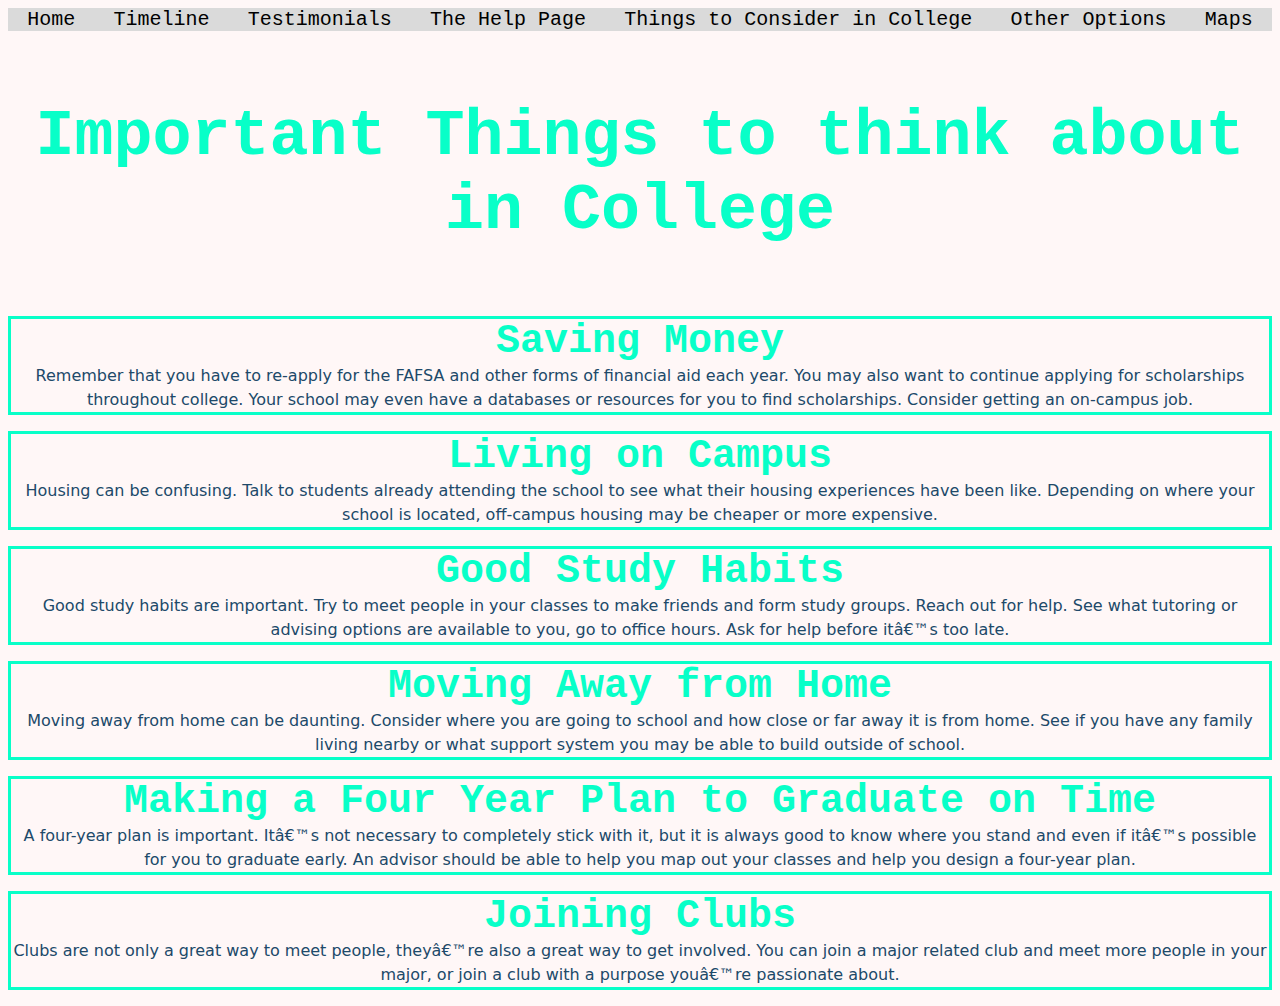
<file: collegelike.html>
<!DOCTYPE html>
<html>

<head>
    <div id="navbar">
        <a href="Home.html">Home</a>
        <a href="timeline.html">Timeline</a>
        <a href="testimonials.html">Testimonials</a>
        <a href="helppage.html">The Help Page</a>
        <a href="collegelike.html">Things to Consider in College</a>
        <a href="otheroptions.html">Other Options</a>
        <a href="mapThings.html">Maps</a>
    </div>

    <script>
        window.onscroll = function() {
            myFunction()
        };

        // Get the navbar
        var navbar = document.getElementById("navbar");

        // Get the offset position of the navbar
        var sticky = navbar.offsetTop;

        // Add the sticky class to the navbar when you reach its scroll position. Remove "sticky" when you leave the scroll position
        function myFunction() {
            if (window.pageYOffset >= sticky) {
                navbar.classList.add("sticky")
            } else {
                navbar.classList.remove("sticky");
            }
        }
    </script>
    <title>What College is Actually Like</title>
    <h1 class=headings>Important Things to think about in College</h1>
    <meta charset="UTF-8">
    <link rel="stylesheet" type="text/css" href="collegelike.css" />
</head>

<body>
    <h3 class=oddH>Saving Money</h3>
    <p class=oddT>Remember that you have to re-apply for the FAFSA and other forms of financial aid each year. You may also want to continue applying for scholarships throughout college. Your school may even have a databases or resources for you to find scholarships.
        Consider getting an on-campus job.
    </p>

    <h3 class=evenH>Living on Campus</h3>
    <p class=evenT>Housing can be confusing. Talk to students already attending the school to see what their housing experiences have been like. Depending on where your school is located, off-campus housing may be cheaper or more expensive. </p>

    <h3 class=oddH>Good Study Habits</h3>
    <p class=oddT>Good study habits are important. Try to meet people in your classes to make friends and form study groups. Reach out for help. See what tutoring or advising options are available to you, go to office hours. Ask for help before it’s too late. </p>

    <h3 class=evenH>Moving Away from Home</h3>
    <p class=evenT>Moving away from home can be daunting. Consider where you are going to school and how close or far away it is from home. See if you have any family living nearby or what support system you may be able to build outside of school.</p>

    <h3 class=oddH>Making a Four Year Plan to Graduate on Time</h3>
    <p class=oddT>A four-year plan is important. It’s not necessary to completely stick with it, but it is always good to know where you stand and even if it’s possible for you to graduate early. An advisor should be able to help you map out your classes and help you
        design a four-year plan. </p>

    <h3 class=evenH>Joining Clubs</h3>
    <p class=evenT>Clubs are not only a great way to meet people, they’re also a great way to get involved. You can join a major related club and meet more people in your major, or join a club with a purpose you’re passionate about. </p>

</body>


</html>
</file>
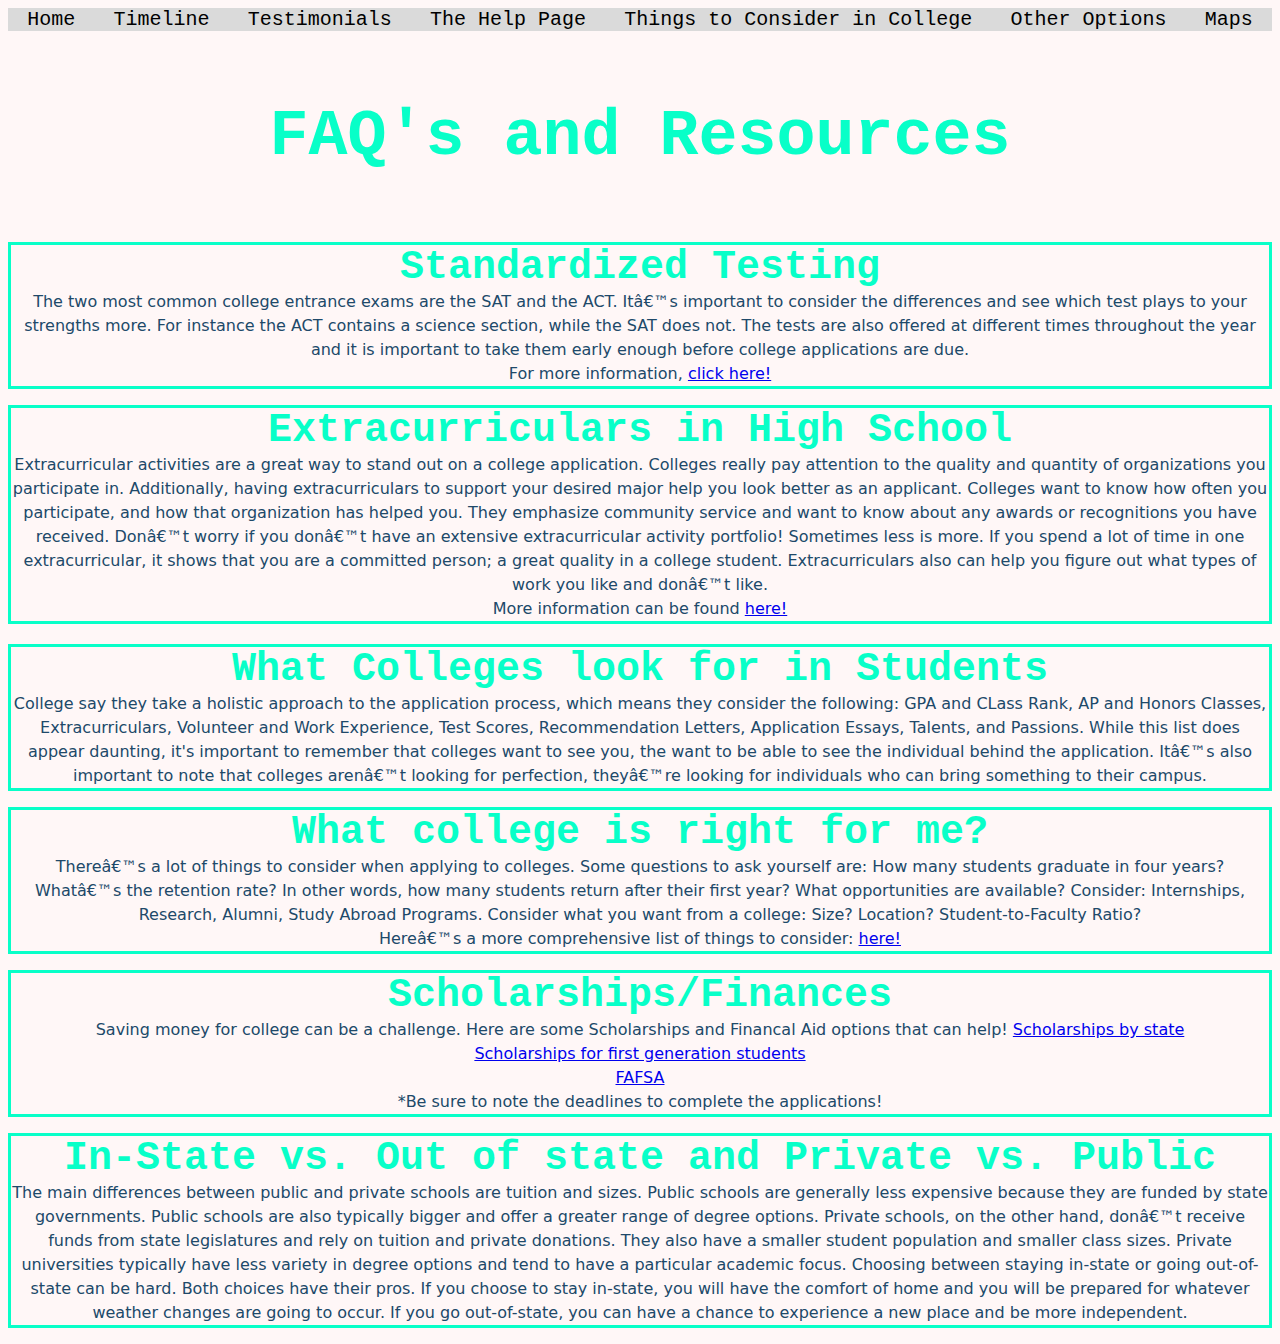
<file: helppage.html>
<!DOCTYPE html>
<html>

<head>
    <div id="navbar">
        <a href="Home.html">Home</a>
        <a href="timeline.html">Timeline</a>
        <a href="testimonials.html">Testimonials</a>
        <a href="helppage.html">The Help Page</a>
        <a href="collegelike.html">Things to Consider in College</a>
        <a href="otheroptions.html">Other Options</a>
        <a href="mapThings.html">Maps</a>
    </div>

    <script>
        window.onscroll = function() {
            myFunction()
        };

        // Get the navbar
        var navbar = document.getElementById("navbar");

        // Get the offset position of the navbar
        var sticky = navbar.offsetTop;

        // Add the sticky class to the navbar when you reach its scroll position. Remove "sticky" when you leave the scroll position
        function myFunction() {
            if (window.pageYOffset >= sticky) {
                navbar.classList.add("sticky")
            } else {
                navbar.classList.remove("sticky");
            }
        }
    </script>
    <title>Frequently Asked Questions + Resources</title>
    <h1 class=headings>FAQ's and Resources</h1>
    <meta charset="UTF-8">
    <link rel="stylesheet" type="text/css" href="helppage.css" />
</head>

<body>

    <h3 class=oddH>Standardized Testing</h3>
    <p class=oddT>The two most common college entrance exams are the SAT and the ACT. It’s important to consider the differences and see which test plays to your strengths more. For instance the ACT contains a science section, while the SAT does not. The tests are
        also offered at different times throughout the year and it is important to take them early enough before college applications are due.<br> For more information, <a href=" https://www.studypoint.com/ed/act-vs-sat/"> click here!</a>
    </p>

    <h3 class=evenH>Extracurriculars in High School</h3>
    <p class=evenT> Extracurricular activities are a great way to stand out on a college application. Colleges really pay attention to the quality and quantity of organizations you participate in. Additionally, having extracurriculars to support your desired major help
        you look better as an applicant. Colleges want to know how often you participate, and how that organization has helped you. They emphasize community service and want to know about any awards or recognitions you have received. Don’t worry if you
        don’t have an extensive extracurricular activity portfolio! Sometimes less is more. If you spend a lot of time in one extracurricular, it shows that you are a committed person; a great quality in a college student. Extracurriculars also can help
        you figure out what types of work you like and don’t like.<br> More information can be found <a href="https://www.usnews.com/education/best-colleges/articles/2018-10-25/how-colleges-weigh-applicants-extracurricular-activities">here!</a></p>
    </a>
    </p>

    <h3 class=oddH>What Colleges look for in Students</h3>
    <p class=oddT>College say they take a holistic approach to the application process, which means they consider the following: GPA and CLass Rank, AP and Honors Classes, Extracurriculars, Volunteer and Work Experience, Test Scores, Recommendation Letters, Application
        Essays, Talents, and Passions. While this list does appear daunting, it's important to remember that colleges want to see you, the want to be able to see the individual behind the application. It’s also important to note that colleges aren’t looking
        for perfection, they’re looking for individuals who can bring something to their campus.</p>

    <h3 class=evenH>What college is right for me?</h3>
    <p class=evenT> There’s a lot of things to consider when applying to colleges. Some questions to ask yourself are: How many students graduate in four years? What’s the retention rate? In other words, how many students return after their first year? What opportunities
        are available? Consider: Internships, Research, Alumni, Study Abroad Programs. Consider what you want from a college: Size? Location? Student-to-Faculty Ratio?<br> Here’s a more comprehensive list of things to consider: <a href="https://www.moneycrashers.com/factors-choose-college/">here!</a></p>

    <h3 class=oddH> Scholarships/Finances </h3>
    <p class=oddT> Saving money for college can be a challenge. Here are some Scholarships and Financal Aid options that can help!
        <a href=https://www.scholarships.com/financial-aid/college-scholarships/scholarships-by-state/>Scholarships by state</a><br>
        <a href=https://www.scholarships.com/financial-aid/college-scholarships/scholarships-by-type/first-in-family-scholarships/>Scholarships for first generation students</a><br>
        <a href=https://studentaid.ed.gov/sa/fafsa>FAFSA</a><br>*Be sure to note the deadlines to complete the applications!</p>


    <h3 class=evenH>In-State vs. Out of state and Private vs. Public</h3>
    <p class=evenT>The main differences between public and private schools are tuition and sizes. Public schools are generally less expensive because they are funded by state governments. Public schools are also typically bigger and offer a greater range of degree options.
        Private schools, on the other hand, don’t receive funds from state legislatures and rely on tuition and private donations. They also have a smaller student population and smaller class sizes. Private universities typically have less variety in
        degree options and tend to have a particular academic focus. Choosing between staying in-state or going out-of-state can be hard. Both choices have their pros. If you choose to stay in-state, you will have the comfort of home and you will be prepared
        for whatever weather changes are going to occur. If you go out-of-state, you can have a chance to experience a new place and be more independent.</p>

</body>


</html>
</file>
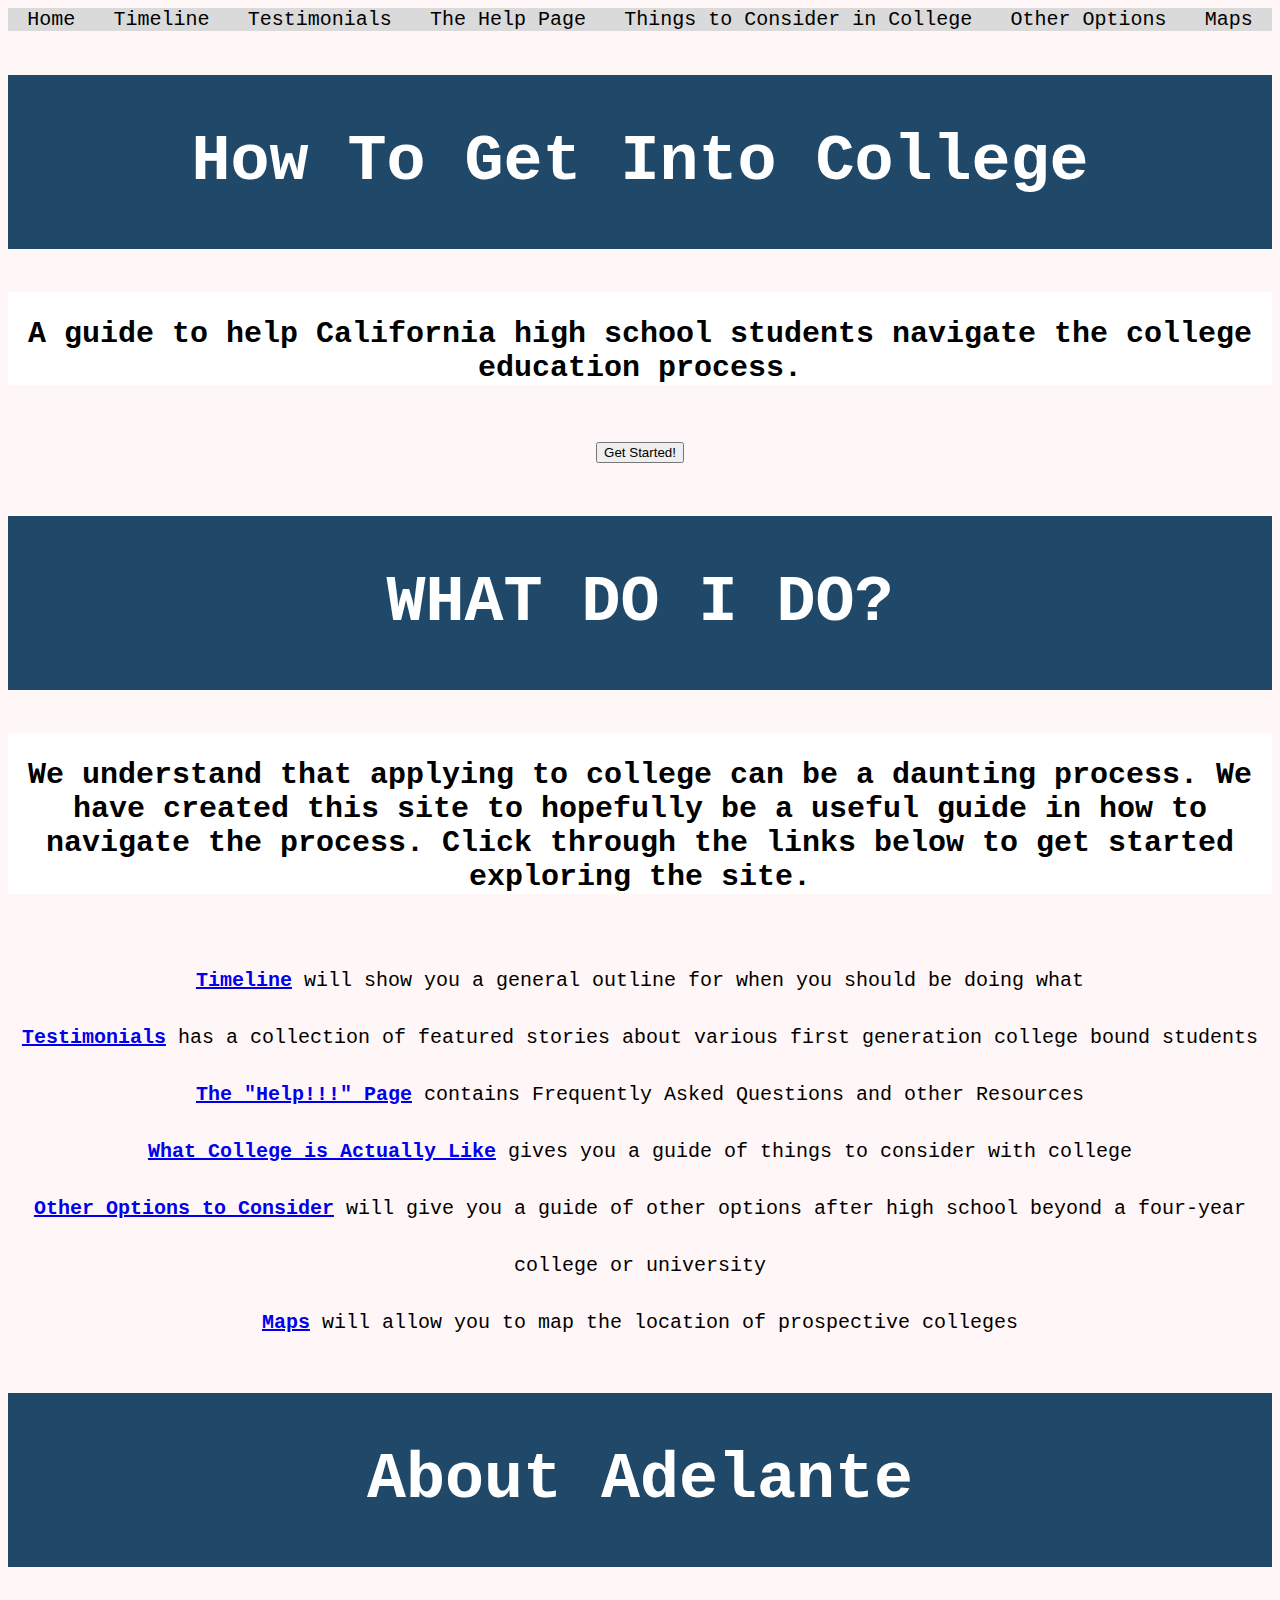
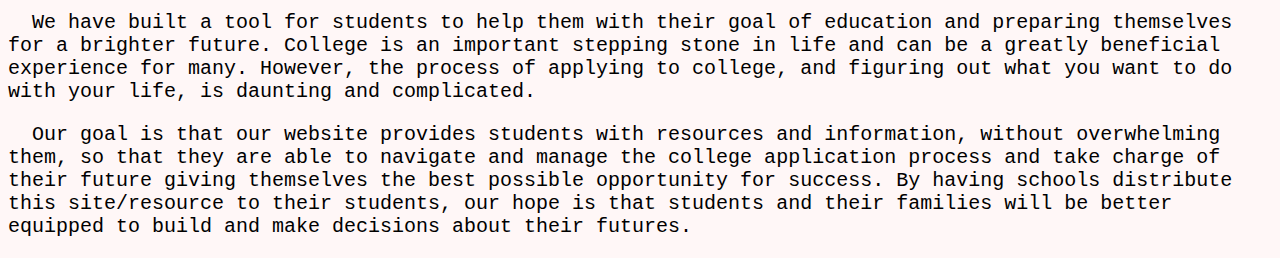
<file: Home.html>
<!DOCTYPE html>
<html>

<head>
    <div id="navbar">
        <a href="Home.html">Home</a>
        <a href="timeline.html">Timeline</a>
        <a href="testimonials.html">Testimonials</a>
        <a href="helppage.html">The Help Page</a>
        <a href="collegelike.html">Things to Consider in College</a>
        <a href="otheroptions.html">Other Options</a>
        <a href="mapThings.html">Maps</a>
    </div>

    <script>
        window.onscroll = function() {
            myFunction()
        };

        // Get the navbar
        var navbar = document.getElementById("navbar");

        // Get the offset position of the navbar
        var sticky = navbar.offsetTop;

        // Add the sticky class to the navbar when you reach its scroll position. Remove "sticky" when you leave the scroll position
        function myFunction() {
            if (window.pageYOffset >= sticky) {
                navbar.classList.add("sticky")
            } else {
                navbar.classList.remove("sticky");
            }
        }
    </script>
    <title>Home</title>
    <meta charset="UTF-8">
    <link rel="stylesheet" type="text/css" href="home.css" />
    <h1>How To Get Into College</h1>
</head>

<body>



    <!-- <section>
            <a href=AdelantePlaceHolder.png>
                <img src="AdelantePlaceHolder.png" alt="Title Picture">
            </a>
        </section> -->

    <h3 class="info">A guide to help California high school students navigate the college education process. </h3>
    <div>
        <form><input class="button" type="button" value="Get Started!" onclick="window.location.href='timeline.html'" />
    </div>

    <div>
        <h1>WHAT DO I DO?</h1>
        <h3 class="info">We understand that applying to college can be a daunting process. We have created this site to hopefully be a useful guide in how to navigate the process. Click through the links below to get started exploring the site.
        </h3>
    </div>
    <!-- <div>
        <ul>
            <li style="list-style-type: none;">
                <p><span class="title">Timeline</span><span class="text"> will show you a general outline for when you should be doing what</span></p>
            </li>
            <li style="list-style-type: none;">
                <p><span class="title">Testimonials</span><span class="text"> has a collection of featured stories about various first generation college bound students </span> </p>
            </li>
            <li style="list-style-type: none;">
                <p><span class="title">The "Help!!!" Page</span><span class="text"> contains Frequently Asked Questions and other Resources </span> </p>
            </li>
            <li style="list-style-type: none;">
                <p><span class="title">What College is Actually Like</span><span class="text"> gives you a guide of things to consider with college</span></p>
            </li>
            <li style="list-style-type: none;">
                <p><span class="title">Other Options to Consider</span><span class="text"> will give you a guide of other options after high school beyond a four-year college or university </span></p>
            </li>
            <li style="list-style-type: none;">
                <p> <span class="title">Maps</span><span class="text"> will allow you to map the location of prospective colleges</span></p>
            </li>
        </ul>
    </div> -->

    <div>

        <p><span class="title"><a href="timeline.html">Timeline</a></span><span class="text"> will show you a general outline for when you should be doing 
            what</span><br><span class="title"><a href="testimonials.html">Testimonials</a></span><span class="text"> has a collection of featured stories about various first generation college bound students </span>
            <br><span class="title"><a href="helppage.html">The "Help!!!" Page</a></span><span class="text"> contains Frequently Asked Questions and other Resources </span>
            <br><span class="title"><a href="collegelike.html">What College is Actually Like</a></span><span class="text"> gives you a guide of things to consider with college</span>
            <br><span class="title"><a href="otheroptions.html">Other Options to Consider</a></span><span class="text"> will give you a guide of other options after high school beyond a four-year college or university </span>
            <br> <span class="title"><a href="mapThings.html">Maps</a></span><span class="text"> will allow you to map the location of prospective colleges</span></p>

    </div>


    <div>
        <h1>About Adelante</h1>
        <p class="text"> &nbsp We have built a tool for students to help them with their goal of education and preparing themselves for a brighter future. College is an important stepping stone in life and can be a greatly beneficial experience for many. However, the
            process of applying to college, and figuring out what you want to do with your life, is daunting and complicated.</p>
        <p class="text"> &nbsp Our goal is that our website provides students with resources and information, without overwhelming them, so that they are able to navigate and manage the college application process and take charge of their future giving themselves the
            best possible opportunity for success. By having schools distribute this site/resource to their students, our hope is that students and their families will be better equipped to build and make decisions about their futures.

        </p>
    </div>





</body>



</html>
</file>
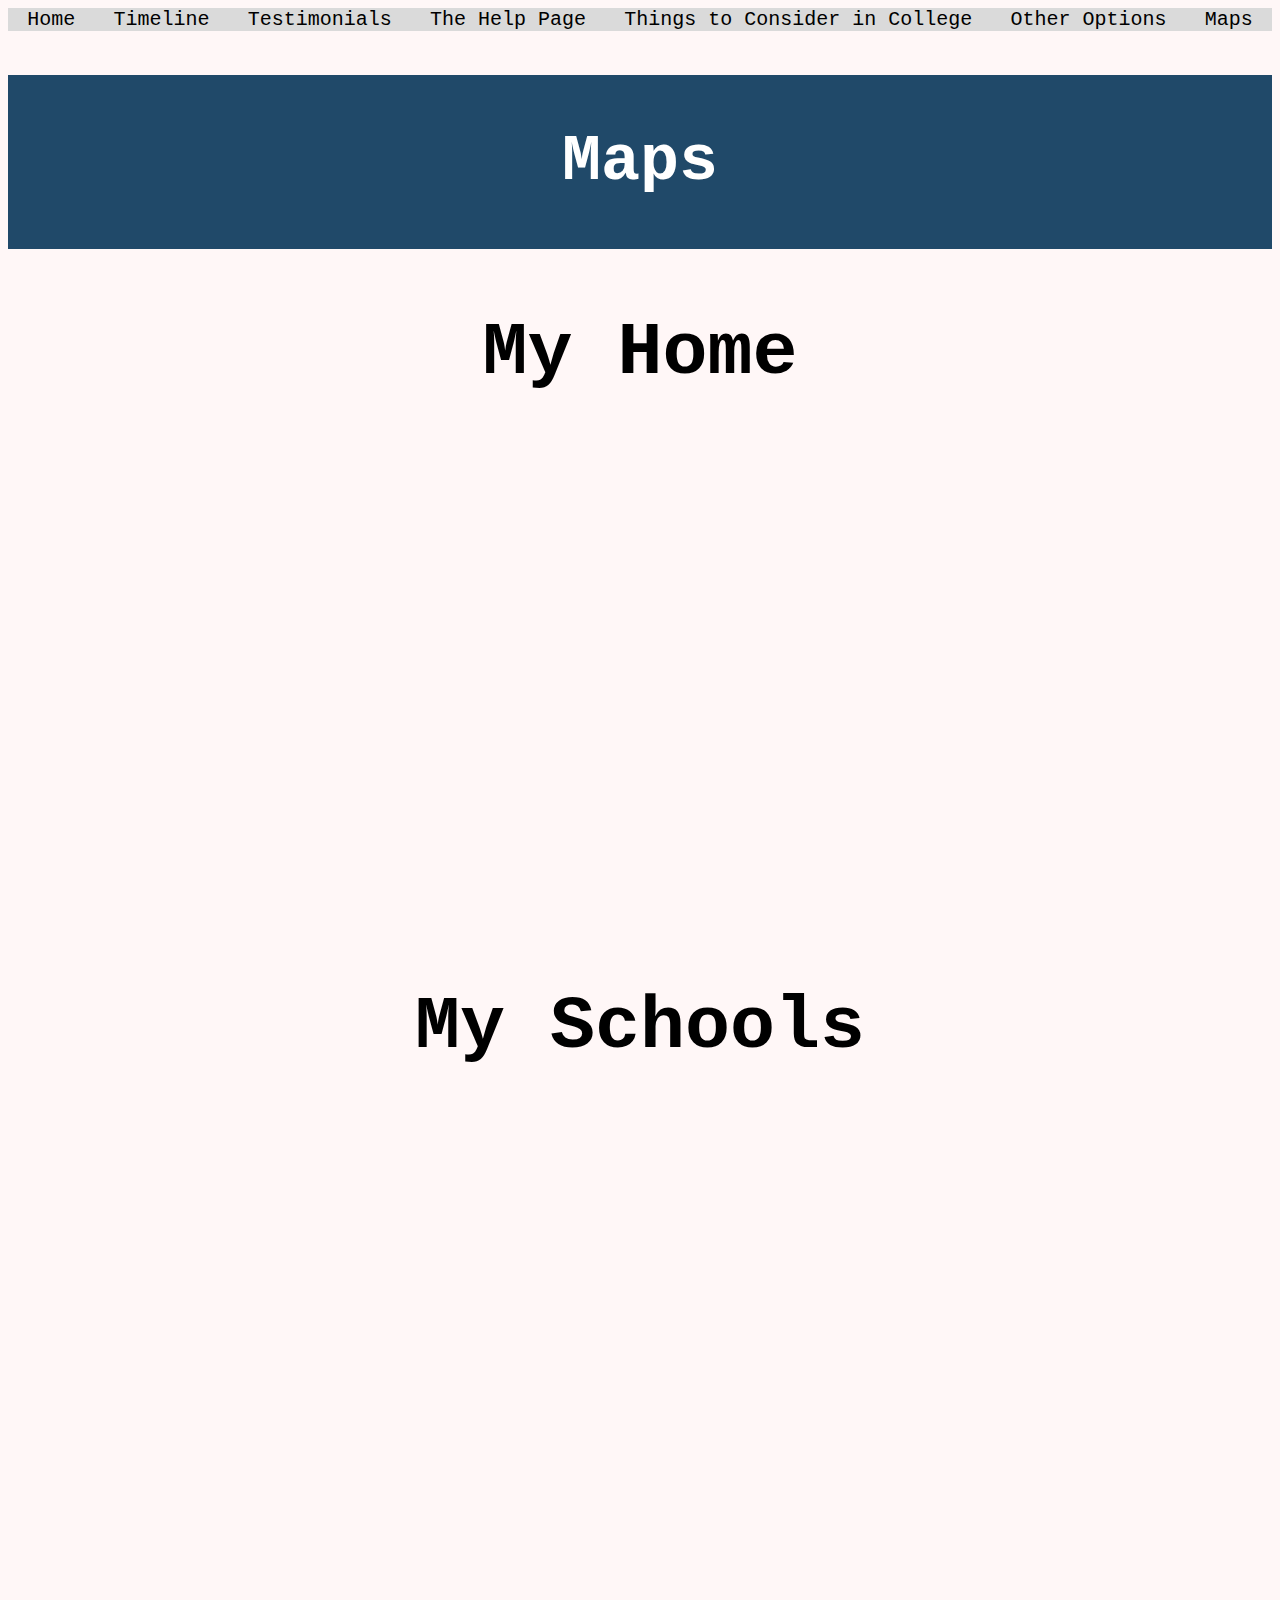
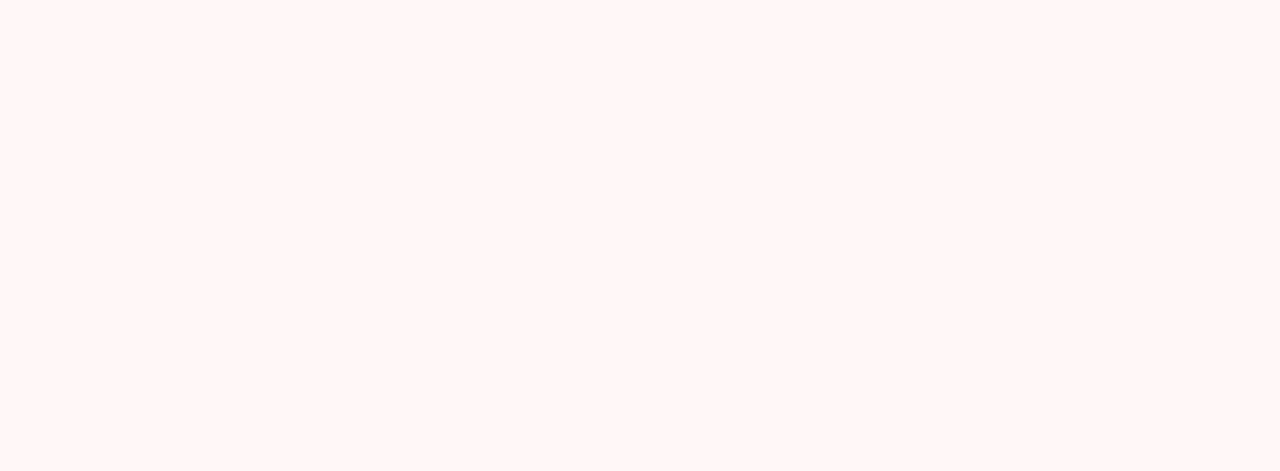
<file: maps.html>
<!DOCTYPE html>
<html>

<head>
    <div id="navbar">
        <a href="Home.html">Home</a>
        <a href="timeline.html">Timeline</a>
        <a href="testimonials.html">Testimonials</a>
        <a href="helppage.html">The Help Page</a>
        <a href="collegelike.html">Things to Consider in College</a>
        <a href="otheroptions.html">Other Options</a>
        <a href="mapThings.html">Maps</a>
    </div>

    <script>
        window.onscroll = function() {
            myFunction()
        };

        // Get the navbar
        var navbar = document.getElementById("navbar");

        // Get the offset position of the navbar
        var sticky = navbar.offsetTop;

        // Add the sticky class to the navbar when you reach its scroll position. Remove "sticky" when you leave the scroll position
        function myFunction() {
            if (window.pageYOffset >= sticky) {
                navbar.classList.add("sticky")
            } else {
                navbar.classList.remove("sticky");
            }
        }
    </script>
    <title>Maps</title>
    <meta charset="UTF-8">
    <link rel="stylesheet" type="text/css" href="home.css" />
    <h1>Maps</h1>
</head>

<body>
    <div class="timeline">
        <div class="container left">
            <div class="content">
                <h2>


                    My Home</h2>
                <iframe src="https://www.google.com/maps/embed?pb=!1m18!1m12!1m3!1d3171.6984981670994!2d-121.94117618479287!3d37.34964604427739!2m3!1f0!2f0!3f0!3m2!1i1024!2i768!4f13.1!3m3!1m2!1s0x808fcbaf36303ec3%3A0x561ca114f6d4e347!2sSanta+Clara+University!5e0!3m2!1sen!2sus!4v1551558534477"
                    width="600" height="450" frameborder="0" style="border:0" allowfullscreen></iframe>
                <h2>My Schools</h2>
                <iframe src="https://www.google.com/maps/embed?pb=!1m18!1m12!1m3!1d3187.3643672744884!2d-122.05585078480206!3d36.97723496541408!2m3!1f0!2f0!3f0!3m2!1i1024!2i768!4f13.1!3m3!1m2!1s0x808e41a2ff8cbf4f%3A0x3a8e3b7c928320d5!2sUniversity+of+California+Santa+Cruz!5e0!3m2!1sen!2sus!4v1551559060993"
                    width="600" height="450" frameborder="0" style="border:0" allowfullscreen></iframe>
                <iframe src="https://www.google.com/maps/embed?pb=!1m18!1m12!1m3!1d3149.503619948225!2d-122.26072858477939!3d37.87190341433848!2m3!1f0!2f0!3f0!3m2!1i1024!2i768!4f13.1!3m3!1m2!1s0x808f7718c522d7c1%3A0xda8034ea3b6b3289!2sUniversity+of+California%2C+Berkeley!5e0!3m2!1sen!2sus!4v1551559212570"
                    width="600" height="450" frameborder="0" style="border:0" allowfullscreen></iframe>
                <iframe src="https://www.google.com/maps/embed?pb=!1m18!1m12!1m3!1d3120.8061543220056!2d-121.76390118476228!3d38.53823637563971!2m3!1f0!2f0!3f0!3m2!1i1024!2i768!4f13.1!3m3!1m2!1s0x80ead37f7489fa3f%3A0xecbfbb24087e8334!2sUniversity+of+California%2C+Davis!5e0!3m2!1sen!2sus!4v1551559438151"
                    width="600" height="450" frameborder="0" style="border:0" allowfullscreen></iframe>
                <iframe src="https://www.google.com/maps/embed?pb=!1m18!1m12!1m3!1d3172.944076529989!2d-122.04758398479346!3d37.32015234595767!2m3!1f0!2f0!3f0!3m2!1i1024!2i768!4f13.1!3m3!1m2!1s0x808fb451bb350887%3A0x83b6406150e26502!2sDe+Anza+College+Community+Education!5e0!3m2!1sen!2sus!4v1551560641694"
                    width="600" height="450" frameborder="0" style="border:0" allowfullscreen></iframe>
            </div>
        </div>
    </div>



</body>



</html>
</file>
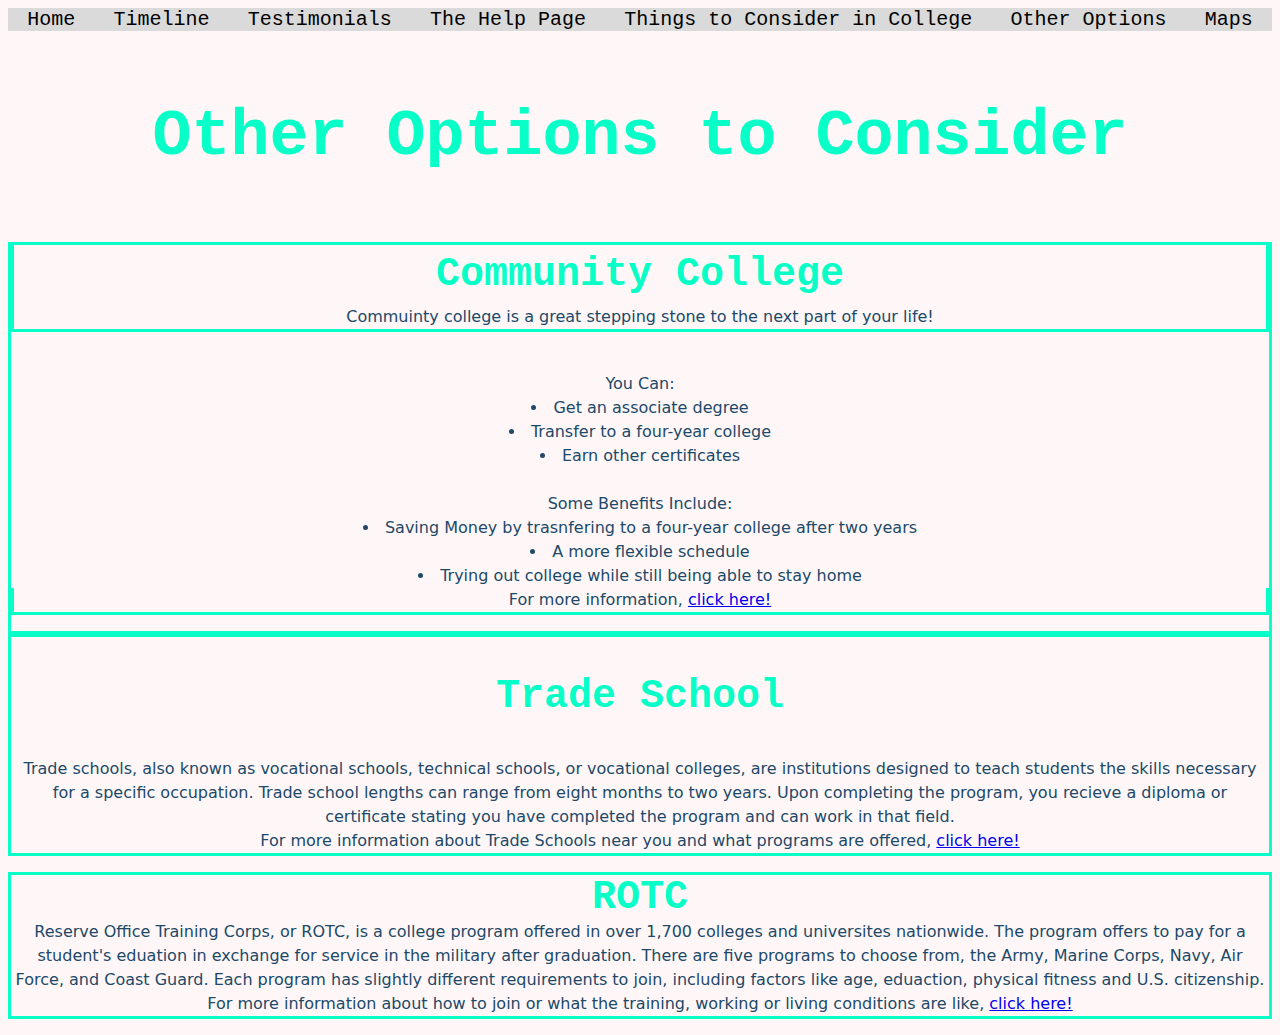
<file: otheroptions.html>
<!DOCTYPE html>
<html>

<head>
    <div id="navbar">
        <a href="Home.html">Home</a>
        <a href="timeline.html">Timeline</a>
        <a href="testimonials.html">Testimonials</a>
        <a href="helppage.html">The Help Page</a>
        <a href="collegelike.html">Things to Consider in College</a>
        <a href="otheroptions.html">Other Options</a>
        <a href="mapThings.html">Maps</a>
    </div>

    <script>
        window.onscroll = function() {
            myFunction()
        };

        // Get the navbar
        var navbar = document.getElementById("navbar");

        // Get the offset position of the navbar
        var sticky = navbar.offsetTop;

        // Add the sticky class to the navbar when you reach its scroll position. Remove "sticky" when you leave the scroll position
        function myFunction() {
            if (window.pageYOffset >= sticky) {
                navbar.classList.add("sticky")
            } else {
                navbar.classList.remove("sticky");
            }
        }
    </script>
    <title>Other Options</title>
    <h1 class=headings>Other Options to Consider</h1>
    <meta charset="UTF-8">
    <link rel="stylesheet" type="text/css" href="otheroptions.css" />
</head>

<body>
    <div class=oddT>
        <h3 class=oddH>Community College</h3>
        <p class=oddT>Commuinty college is a great stepping stone to the next part of your life!</p>
        <ul>
            <li style="list-style-type: none;">You Can:</li>
            <li>Get an associate degree</li>
            <li>Transfer to a four-year college</li>
            <li>Earn other certificates</li>
        </ul>

        <!-- <p class=oddT>Some benefits include:</p> -->
        <ul>
            <li style="list-style-type: none;">Some Benefits Include:</li>
            <li>Saving Money by trasnfering to a four-year college after two years </li>
            <li>A more flexible schedule</li>
            <li>Trying out college while still being able to stay home</li>
        </ul>
        <p class=oddT>
            For more information,
            <a href="https://bigfuture.collegeboard.org/find-colleges/how-to-find-your-college-fit/community-college-faqs">click here!</a>
        </p>
    </div>

    <div>
        <h3 class=evenH>Trade School</h3>
        <p class=evenT> Trade schools, also known as vocational schools, technical schools, or vocational colleges, are institutions designed to teach students the skills necessary for a specific occupation. Trade school lengths can range from eight months to two years.
            Upon completing the program, you recieve a diploma or certificate stating you have completed the program and can work in that field.
            <br>For more information about Trade Schools near you and what programs are offered, <a href="https://www.trade-schools.net/">click here!</a></p>
    </div>

    <div>
        <h3 class=oddH>ROTC</h3>
        <p class=oddT>
            Reserve Office Training Corps, or ROTC, is a college program offered in over 1,700 colleges and universites nationwide. The program offers to pay for a student's eduation in exchange for service in the military after graduation. There are five programs
            to choose from, the Army, Marine Corps, Navy, Air Force, and Coast Guard. Each program has slightly different requirements to join, including factors like age, eduaction, physical fitness and U.S. citizenship.
            <br> For more information about how to join or what the training, working or living conditions are like,
            <a href="https://www.todaysmilitary.com/training/rotc">click here!</a>
        </p>
    </div>

</body>

</html>
</file>
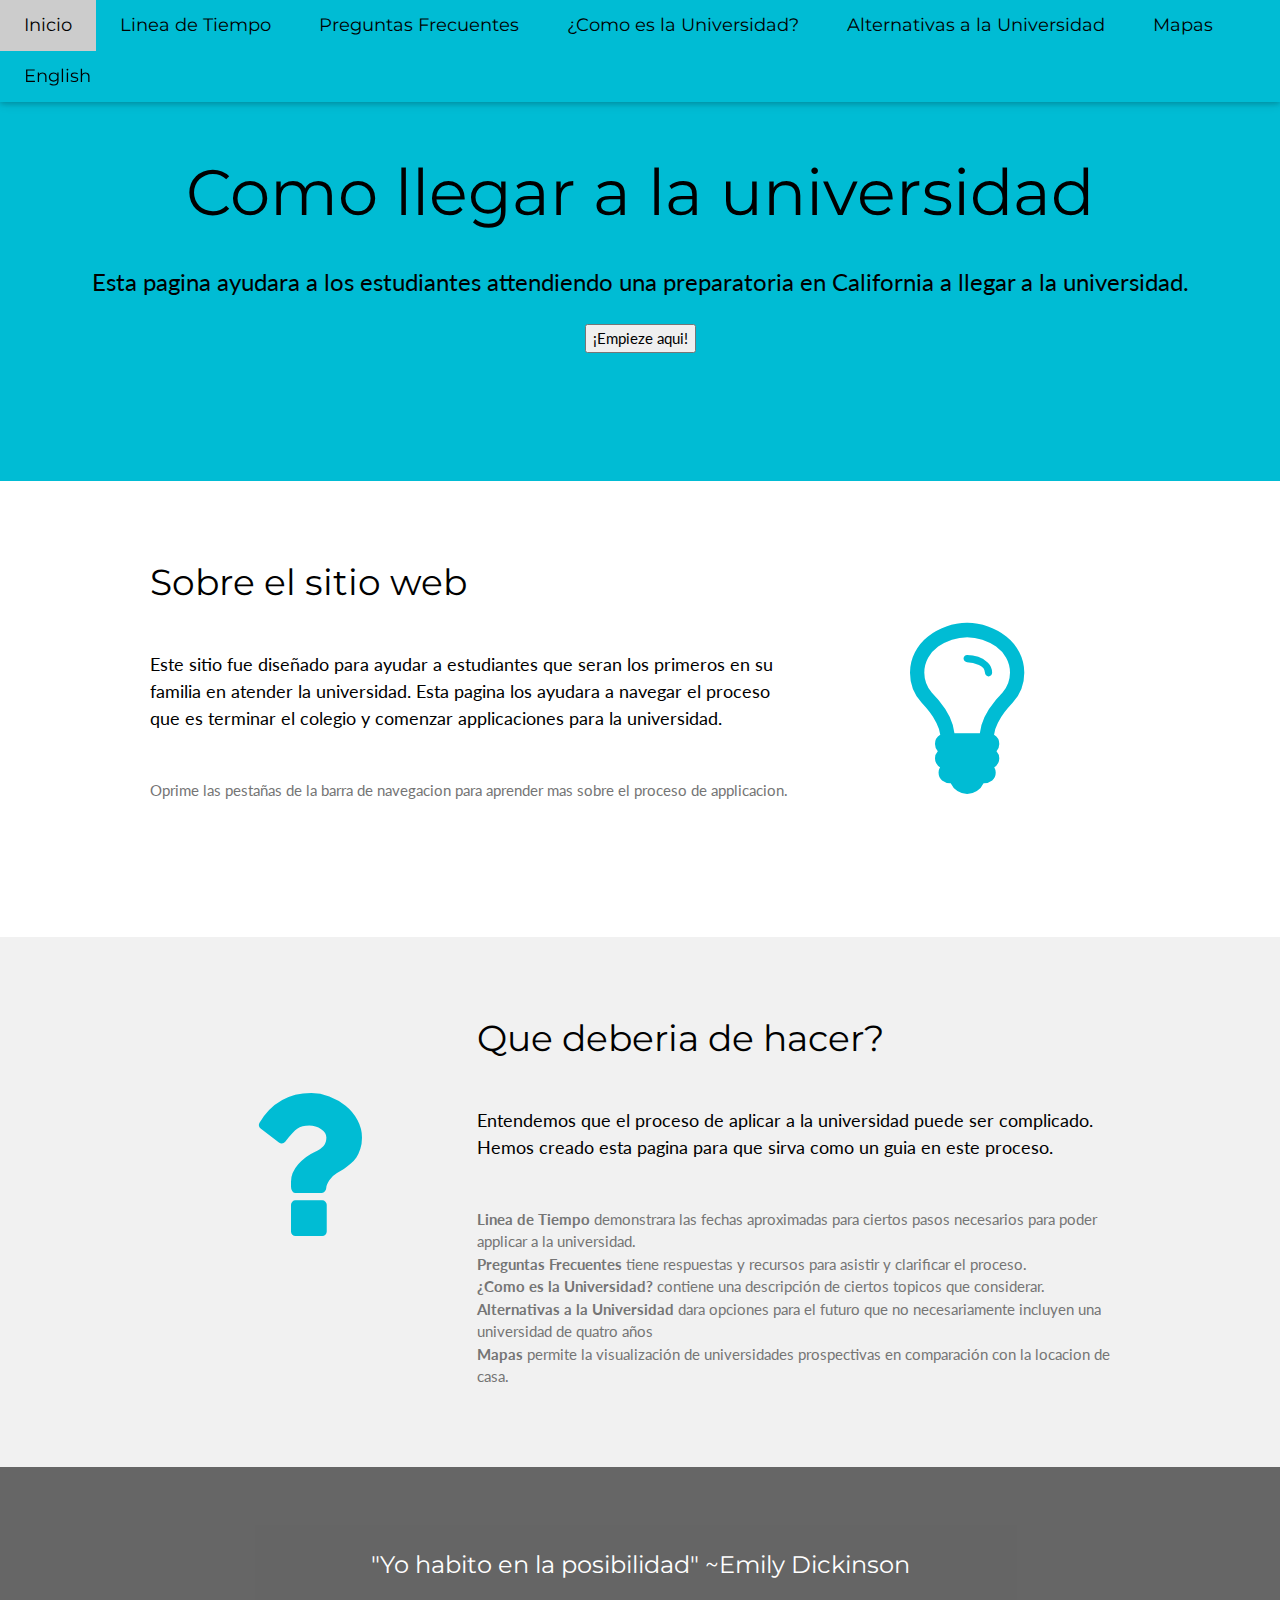
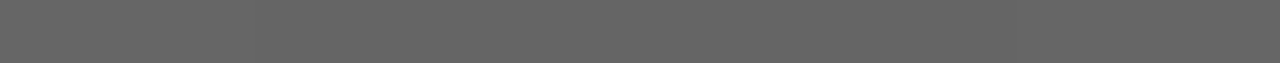
<file: spanishIndex.html>
<!DOCTYPE html>
<html lang="en">
<title>Home</title>
<meta charset="UTF-8">
<meta name="viewport" content="width=device-width, initial-scale=1">
<link rel="stylesheet" href="https://www.w3schools.com/w3css/4/w3.css">
<link rel="stylesheet" href="https://fonts.googleapis.com/css?family=Lato">
<link rel="stylesheet" href="https://fonts.googleapis.com/css?family=Montserrat">
<link rel="stylesheet" href="https://cdnjs.cloudflare.com/ajax/libs/font-awesome/4.7.0/css/font-awesome.min.css">
<style>
    body,
    h1,
    h2,
    h3,
    h4,
    h5,
    h6 {
        font-family: "Lato", sans-serif
    }
    
    .w3-bar,
    h1,
    button {
        font-family: "Montserrat", sans-serif
    }
    
    .fa-lightbulb-o,
    .fa-question {
        font-size: 200px
    }
</style>

<body>

    <!-- Navbar -->
    <div class="w3-top">
        <div class="w3-bar w3-cyan w3-card w3-left-align w3-large">
            <a class="w3-bar-item w3-button w3-hide-medium w3-hide-large w3-right w3-padding-large w3-hover-white w3-large w3-cyan" href="javascript:void(0);" onclick="myFunction()" title="Toggle Navigation Menu"><i class="fa fa-bars"></i></a>
            <a href="spanishIndex.html" class="w3-bar-item w3-button w3-padding-large w3-white">Inicio</a>
            <a href="timeline.html" class="w3-bar-item w3-button w3-hide-small w3-padding-large w3-hover-white">Linea de Tiempo</a>
            <a href="help.html" class="w3-bar-item w3-button w3-hide-small w3-padding-large w3-hover-white">Preguntas Frecuentes</a>
            <a href="collegeInfo.html" class="w3-bar-item w3-button w3-hide-small w3-padding-large w3-hover-white">¿Como es la Universidad?</a>
            <a href="otheroptions.html" class="w3-bar-item w3-button w3-hide-small w3-padding-large w3-hover-white">Alternativas a la Universidad</a>
            <a href="mapThings.html" class="w3-bar-item w3-button w3-hide-small w3-padding-large w3-hover-white">Mapas</a>
            <a href="index.html" class="w3-bar-item w3-button w3-hide-small w3-padding-large w3-hover-white">English</a>
        </div>

        <!-- Navbar on small screens -->
        <div id="navDemo" class="w3-bar-block w3-white w3-hide w3-hide-large w3-hide-medium w3-large">
            <a href="#" class="w3-bar-item w3-button w3-padding-large">Link 1</a>
            <a href="#" class="w3-bar-item w3-button w3-padding-large">Link 2</a>
            <a href="#" class="w3-bar-item w3-button w3-padding-large">Link 3</a>
            <a href="#" class="w3-bar-item w3-button w3-padding-large">Link 4</a>
        </div>
    </div>

    <!-- Header -->
    <header class="w3-container w3-cyan w3-center" style="padding:128px 16px">
        <h1 class="w3-margin w3-jumbo">Como llegar a la universidad</h1>
        <p class="w3-xlarge">Esta pagina ayudara a los estudiantes attendiendo una preparatoria en California a llegar a la universidad.</p>
        <form>
            <input class="MyButton" type="button" value="¡Empieze aqui!" onclick="window.location.href='timeline.html'" />
    </header>

    <!-- First Grid -->
    <div class="w3-row-padding w3-padding-64 w3-container">
        <div class="w3-content">
            <div class="w3-twothird">
                <h1>Sobre el sitio web</h1>
                <h5 class="w3-padding-32"> Este sitio fue diseñado para ayudar a estudiantes que seran los primeros en su familia en atender la universidad. Esta pagina los ayudara a navegar el proceso que es terminar el colegio y comenzar applicaciones para la universidad.
                </h5>

                <p class="w3-text-grey"> Oprime las pestañas de la barra de navegacion para aprender mas sobre el proceso de applicacion.
                </p>
            </div>

            <div class="w3-third w3-center">
                <i class="fa fa-lightbulb-o w3-padding-64 w3-text-cyan"></i>
            </div>
        </div>
    </div>

    <!-- Second Grid -->
    <div class="w3-row-padding w3-light-grey w3-padding-64 w3-container">
        <div class="w3-content">
            <div class="w3-third w3-center">
                <i class="fa fa-question w3-padding-64 w3-text-cyan w3-margin-right"></i>
            </div>

            <div class="w3-twothird">
                <h1>Que deberia de hacer?</h1>
                <h5 class="w3-padding-32">Entendemos que el proceso de aplicar a la universidad puede ser complicado. Hemos creado esta pagina para que sirva como un guia en este proceso.</h5>

                <p class="w3-text-grey"> <b>Linea de Tiempo</b> demonstrara las fechas aproximadas para ciertos pasos necesarios para poder applicar a la universidad.<br/>
                    <b>Preguntas Frecuentes</b> tiene respuestas y recursos para asistir y clarificar el proceso.<br/>
                    <b>¿Como es la Universidad?</b> contiene una descripción de ciertos topicos que considerar.<br/>
                    <b>Alternativas a la Universidad</b> dara opciones para el futuro que no necesariamente incluyen una universidad de quatro años<br/>
                    <b>Mapas</b> permite la visualización de universidades prospectivas en comparación con la locacion de casa.</p>
            </div>
        </div>
    </div>

    <div class="w3-container w3-black w3-center w3-opacity w3-padding-64">
        <h1 class="w3-margin w3-xlarge">"Yo habito en la posibilidad" ~Emily Dickinson</h1>
    </div>


    <!-- Footer -->

    <script>
        // Used to toggle the menu on small screens when clicking on the menu button
        function myFunction() {
            var x = document.getElementById("navDemo");
            if (x.className.indexOf("w3-show") == -1) {
                x.className += " w3-show";
            } else {
                x.className = x.className.replace(" w3-show", "");
            }
        }
    </script>

</body>

</html>
</file>
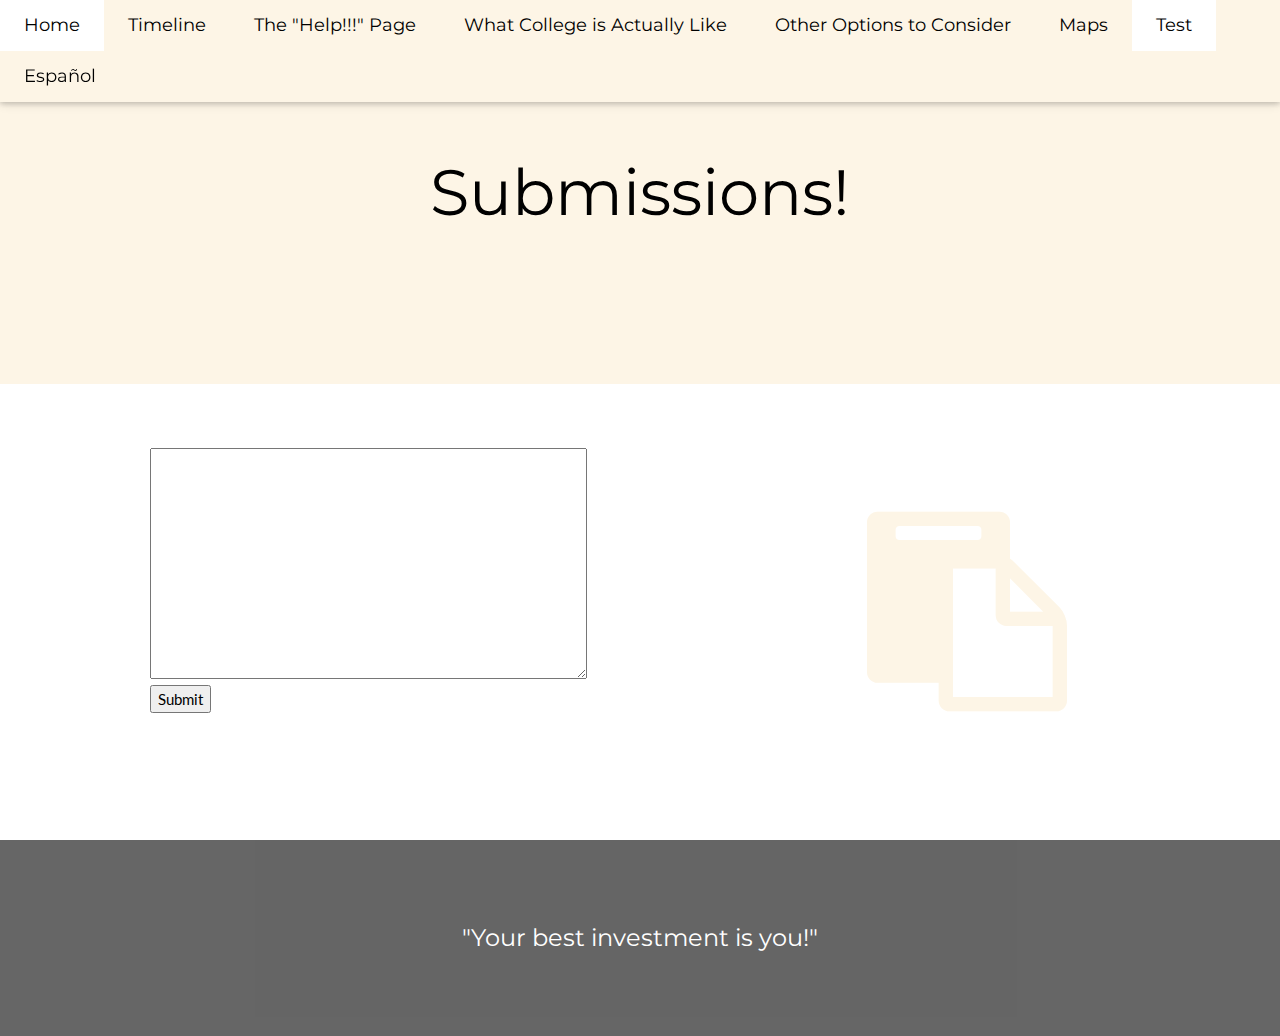
<file: submission.html>
<!DOCTYPE html>
<html lang="en">
<title>Submissions</title>
<meta charset="UTF-8">
<meta name="viewport" content="width=device-width, initial-scale=1">
<link rel="stylesheet" href="https://www.w3schools.com/w3css/4/w3.css">
<link rel="stylesheet" href="https://fonts.googleapis.com/css?family=Lato">
<link rel="stylesheet" href="https://fonts.googleapis.com/css?family=Montserrat">
<link rel="stylesheet" href="https://cdnjs.cloudflare.com/ajax/libs/font-awesome/4.7.0/css/font-awesome.min.css">
<style>
    body,
    h1,
    h2,
    h3,
    h4,
    h5,
    h6 {
        font-family: "Lato", sans-serif
    }
    
    .w3-bar,
    h1,
    button {
        font-family: "Montserrat", sans-serif
    }
    
    .fa-clipboard {
        font-size: 200px
    }
</style>

<head>
    <link rel="stylesheet" href="https://use.fontawesome.com/releases/v5.7.0/css/all.css" integrity="sha384-lZN37f5QGtY3VHgisS14W3ExzMWZxybE1SJSEsQp9S+oqd12jhcu+A56Ebc1zFSJ" crossorigin="anonymous">
</head>

<body>
    <!--nav bar -->
    <div class="w3-top">
        <div class="w3-bar w3-sand w3-card w3-left-align w3-large">
            <a class="w3-bar-item w3-button w3-hide-medium w3-hide-large w3-right w3-padding-large w3-hover-white w3-large w3-pale-yellow" href="javascript:void(0);" onclick="myFunction()" title="Toggle Navigation Menu"><i class="fa fa-bars"></i></a>
            <a href="index.html" class="w3-bar-item w3-button w3-hide-small w3-padding-large w3-hover-white">Home</a>
            <a href="timeline.html" class="w3-bar-item w3-button w3-hide-small w3-padding-large w3-hover-white">Timeline</a>
            <a href="help.html" class="w3-bar-item w3-button w3-hide-small w3-padding-large w3-hover-white">The "Help!!!" Page</a>
            <a href="collegeInfo.html" class="w3-bar-item w3-button w3-hide-small w3-padding-large w3-hover-white">What College is Actually Like</a>
            <a href="otheroptions.html" class="w3-bar-item w3-button w3-hide-small w3-padding-large w3-hover-white">Other Options to Consider</a>
            <a href="mapThings.html" class="w3-bar-item w3-button w3-hide-small w3-padding-large w3-hover-white">Maps</a>
            <a href="submission.html" class="w3-bar-item w3-button w3-padding-large w3-white">Test</a>
            <a href="spanishIndex.html" class="w3-bar-item w3-button w3-hide-small w3-padding-large w3-hover-white">Español</a>
        </div>
    </div>
    <!-- Header -->
    <header class="w3-container w3-sand w3-center" style="padding:128px 16px">
        <h1 class="w3-margin w3-jumbo">Submissions!</h1>
    </header>

    <!-- First Grid -->
    <div class="w3-row-padding w3-padding-64 w3-container">
        <div class="w3-content">
            <div class="w3-twothird">
                <textarea rows="10" cols="50" name="comment" form="usrform"></textarea>
                <form action="#" id="usrform">
                    <input type="submit">
                </form>
            </div>
            <div class="w3-third w3-center">
                <i class="fa fa-clipboard w3-padding-64 w3-text-sand"></i>
            </div>
        </div>
    </div>

    <div class="w3-container w3-black w3-center w3-opacity w3-padding-64">
        <h1 class="w3-margin w3-xlarge">"Your best investment is you!"</h1>
    </div>

    <script>
        // Used to toggle the menu on small screens when clicking on the menu button
        function myFunction() {
            var x = document.getElementById("navDemo");
            if (x.className.indexOf("w3-show") == -1) {
                x.className += " w3-show";
            } else {
                x.className = x.className.replace(" w3-show", "");
            }
        }
    </script>


    <script>
        <!--used to take in the user input from the submission box-->
        var button = document.getElementById("usrform")
    </script>

</body>

</html>
</file>
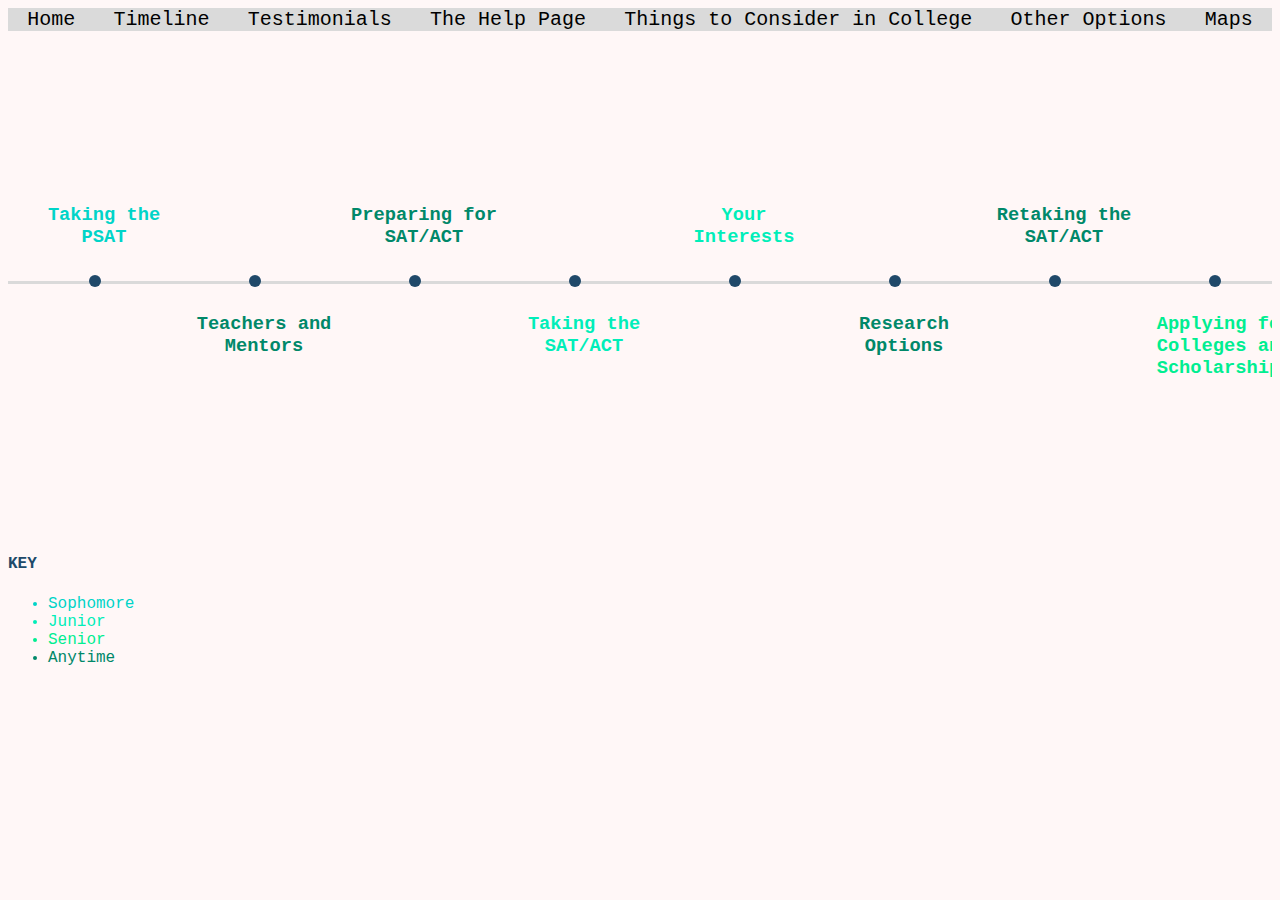
<file: timeline.html>
<!--classes soph, junior, senior and anytime control the colors of the headings of each papragraph-->
<!--tooltip and tooltiptext create the popup when the mouse hovers over the headings-->
<!--even and odd classes determine if the information will pop up above or below the title-->
<!DOCTYPE html>
<html>

<head>
    <div id="navbar">
        <a href="Home.html">Home</a>
        <a href="timeline.html">Timeline</a>
        <a href="testimonials.html">Testimonials</a>
        <a href="helppage.html">The Help Page</a>
        <a href="collegelike.html">Things to Consider in College</a>
        <a href="otheroptions.html">Other Options</a>
        <a href="mapThings.html">Maps</a>
    </div>

    <script>
        window.onscroll = function() {
            myFunction()
        };

        // Get the navbar
        var navbar = document.getElementById("navbar");

        // Get the offset position of the navbar
        var sticky = navbar.offsetTop;

        // Add the sticky class to the navbar when you reach its scroll position. Remove "sticky" when you leave the scroll position
        function myFunction() {
            if (window.pageYOffset >= sticky) {
                navbar.classList.add("sticky")
            } else {
                navbar.classList.remove("sticky");
            }
        }
    </script>
    <title>Timeline</title>
    <link rel="stylesheet" type="text/css" href="timeline.css" />
</head>

<body>
    <section class="timeline">
        <ol>
            <li>
                <div class="odd">
                    <div class="soph">
                        <div class="tooltip">
                            <h3>Taking the PSAT</h3>
                            <span class="tooltiptext">
                                    <p>The PSAT is the practice SAT. Taking it during your sophomore year will help you see where you are at and what skills need to be improved.</p>
                                </span>
                        </div>
                    </div>
                </div>
            </li>

            <li>
                <div class="even">
                    <div class="anytime">
                        <div class="tooltip">
                            <h3>Teachers and Mentors</h3>
                            <span class="tooltiptext">
                                    <p>Get to know your teachers and other mentors. The better they know you, the better they will be able to write you letters of recommendation. 
                                    We suggest you start in your sophomore year.</p>
                                </span>
                        </div>
                    </div>
                </div>
            </li>

            <li>
                <div class="odd">
                    <div class="anytime">
                        <div class="tooltip">
                            <h3>Preparing for SAT/ACT</h3>
                            <span class="tooltiptext">
                                    <p>Prepare for the SAT/ACT. Take prep classes (Khan Academy), do practice tests, also take PSAT for National Merit Scholarship. 
                                    We recommend you start studying during the summer between your sophomre and junior year.</p>
                                </span>
                        </div>
                    </div>
                </div>
            </li>

            <li>
                <div class="even">
                    <div class="junior">
                        <div class="tooltip">
                            <h3>Taking the SAT/ACT</h3>
                            <span class="tooltiptext">
                                    <p>Take your first SAT/ACT during your junior year.</p>
                                </span>
                        </div>
                    </div>
                </div>
            </li>

            <li>
                <div class="odd">
                    <div class="junior">
                        <div class="tooltip">
                            <h3>Your Interests</h3>
                            <span class="tooltiptext">
                                    <p>Spend your junior year exploring options and figuring out what you might want to study. Do research and take classes that you are interested in.
                                    Also, consider what summer programs/activities, summer classes, or summer jobs are related to what you're interested in.</p>
                                </span>
                        </div>
                    </div>
                </div>
            </li>

            <li>
                <div class="even">
                    <div class="anytime">
                        <div class="tooltip">
                            <h3>Research Options</h3>
                            <span class="tooltiptext">
                                    <p>Research colleges, financial budget and scholarship options</p>
                                </span>
                        </div>
                    </div>
                </div>
            </li>

            <li>
                <div class="odd">
                    <div class="anytime">
                        <div class="tooltip">
                            <h3>Retaking the SAT/ACT</h3>
                            <span class="tooltiptext">
                                    <p>You can retake the SAT/ACT as many times as you want during your junior or beginning of your senior year.</p>
                                </span>
                        </div>
                    </div>
                </div>
            </li>

            <li>
                <div class="even">
                    <div class="senior">
                        <div class="tooltip">
                            <h3>Applying for Colleges and Scholarships</h3>
                            <span class="tooltiptext">
                                    <p>There are many deadlines you should be aware of. When applying for colleges, Early Decision/Early Action are due sometime in fall while Regualr Decision is due sometime in winter.
                                    For aid or scholarships, some are distributed on first come, first serve. Free Application for Federal Student Aid (FAFSA) opens October 1st and closes June 30. 
                                    </p>
                                </span>
                        </div>
                    </div>
                </div>
            </li>

            <li></li>
        </ol>
    </section>
    <div class="key">
        <h4>KEY</h4>
    </div>

    <ul>
        <div class="soph">
            <li>Sophomore</li>
        </div>
        <div class="junior">
            <li>Junior</li>
        </div>
        <div class="senior">
            <li>Senior</li>
        </div>
        <div class="anytime">
            <li>Anytime</li>
        </div>
    </ul>
</body>

</html>
</file>
<file: collegelike.css>
body {
    font-family: "Courier New", Courier, monospace;
    background-color: #FFF7F7;
    text-align: center;
}

h1 {
    text-align: center;
    background-color: #FFF7F7;
    color: #08FFC8;
    padding-top: 25px;
    padding-bottom: 25px;
    font-size: 65px;
    font-family: 'Courier New', Courier, monospace;
}

h3 {
    text-align: center;
    background-color: #FFF7F7;
    color: #08FFC8;
    font-family: 'Courier New', Courier, monospace;
    margin: 0px;
    padding: 0px;
}

.oddH {
    text-align: center;
    background-color: #FFF7F7;
    color: #08FFC8;
    font-size: 40px;
    font-family: 'Courier New', Courier, monospace;
    margin: 0px;
    padding: 0px;
    border-top: 3px solid #08FFC8;
    border-left: 3px solid #08FFC8;
    border-right: 3px solid #08FFC8;
}

/*.evenH {
    text-align: center;
    background-color: #FFF7F7;
    color: #08FFC8;
    font-size: 40px;
    font-family: 'Courier New', Courier, monospace;
    margin: 0px;
    padding: 0px;
    border-top: 3px solid #08FFC8;
    border-left: 3px solid #08FFC8;
    border-right: 3px solid #08FFC8;
}*/

.evenH {
    text-align: center;
    background-color: #FFF7F7;
    color: #08FFC8;
    font-size: 40px;
    font-family: 'Courier New', Courier, monospace;
    margin: 0px;
    padding: 0px;
    border-top: 3px solid #08FFC8;
    border-left: 3px solid #08FFC8;
    border-right: 3px solid #08FFC8;
}


.oddT {
    text-align: center;
    background-color: #FFF7F7;
    color: #204969;
    font-size: 20px;
    font-family: "Trade Gothic Next W01",-apple-system,system-ui,BlinkMacSystemFont,"Segoe UI",Roboto,"Helvetica Neue",Arial,sans-serif;
    font-size: 1rem;
    font-weight: 400;
    line-height: 1.5;
    padding: 0px;
    margin-top: 0px;
    border-bottom: 3px solid #08FFC8;
    border-left: 3px solid #08FFC8;
    border-right: 3px solid #08FFC8;
}

/*.evenT {
    text-align: center;
    background-color: #FFF7F7;
    color: #0B265B;
    font-size: 20px;
    font-family: 'Courier New', Courier, monospace;
    padding: 0px;
    margin-top: 0px;
    border-bottom: 3px solid #08FFC8;
    border-left: 3px solid #08FFC8;
    border-right: 3px solid #08FFC8;
}*/

.evenT {
  text-align: center;
  background-color: #FFF7F7;
  color: #204969;
  font-family: "Trade Gothic Next W01",-apple-system,system-ui,BlinkMacSystemFont,"Segoe UI",Roboto,"Helvetica Neue",Arial,sans-serif;
  font-size: 1rem;
  font-weight: 400;
  line-height: 1.5;
  padding: 0px;
  margin-top: 0px;
  border-bottom: 3px solid #08FFC8;
  border-left: 3px solid #08FFC8;
  border-right: 3px solid #08FFC8;
}


p {
    text-align: center;
    font-size: 20px;
    font-family: Sans-Serif;
    padding: 0px;
    margin-top: 0px;
}

.container {
    padding: 20px 50px;
}

#navbar {
    overflow: hidden;
    background-color: #dadada;
    display: inline-block;
    list-style: none;
    margin: 0px;
    padding: 0px;
    display: flex;
    justify-content: space-around;
    font-size: 20px;
}


/* Navbar links */

#navbar a {
    display: inline-block;
    float: none;
    color: black;
    text-align: center;
    padding: 0px;
    margin: 0px;
    text-decoration: none;
}


/* The sticky class is added to the navbar with JS when it reaches its scroll position */

.sticky {
    position: fixed;
    top: 0;
    width: 100%;
}


/* Add some top padding to the page content to prevent sudden quick movement (as the navigation bar gets a new position at the top of the page (position:fixed and top:0) */

.sticky+.content {
    padding-top: 60px;
}
</file>
<file: helppage.css>
body {
    font-family: "Courier New", Courier, monospace;
    background-color: #FFF7F7;
    text-align: center;
}

h1 {
    text-align: center;
    background-color: #FFF7F7;
    color: #08FFC8;
    padding-top: 25px;
    padding-bottom: 25px;
    font-size: 65px;
    font-family: 'Courier New', Courier, monospace;
}

h3 {
    text-align: center;
    background-color: #FFF7F7;
    color: #08FFC8;
    font-family: 'Courier New', Courier, monospace;
    margin: 0px;
    padding: 0px;
}

.oddH {
    text-align: center;
    background-color: #FFF7F7;
    color: #08FFC8;
    font-size: 40px;
    font-family: 'Courier New', Courier, monospace;
    margin: 0px;
    padding: 0px;
    border-top: 3px solid #08FFC8;
    border-left: 3px solid #08FFC8;
    border-right: 3px solid #08FFC8;
}

/*.evenH {
    text-align: center;
    background-color: #FFF7F7;
    color: #08FFC8;
    font-size: 40px;
    font-family: 'Courier New', Courier, monospace;
    margin: 0px;
    padding: 0px;
    border-top: 3px solid #08FFC8;
    border-left: 3px solid #08FFC8;
    border-right: 3px solid #08FFC8;
}*/

.evenH {
    text-align: center;
    background-color: #FFF7F7;
    color: #08FFC8;
    font-size: 40px;
    font-family: 'Courier New', Courier, monospace;
    margin: 0px;
    padding: 0px;
    border-top: 3px solid #08FFC8;
    border-left: 3px solid #08FFC8;
    border-right: 3px solid #08FFC8;
}


.oddT {
    text-align: center;
    background-color: #FFF7F7;
    color: #204969;
    font-size: 20px;
    font-family: "Trade Gothic Next W01",-apple-system,system-ui,BlinkMacSystemFont,"Segoe UI",Roboto,"Helvetica Neue",Arial,sans-serif;
    font-size: 1rem;
    font-weight: 400;
    line-height: 1.5;
    padding: 0px;
    margin-top: 0px;
    border-bottom: 3px solid #08FFC8;
    border-left: 3px solid #08FFC8;
    border-right: 3px solid #08FFC8;
}

/*.evenT {
    text-align: center;
    background-color: #FFF7F7;
    color: #0B265B;
    font-size: 20px;
    font-family: 'Courier New', Courier, monospace;
    padding: 0px;
    margin-top: 0px;
    border-bottom: 3px solid #08FFC8;
    border-left: 3px solid #08FFC8;
    border-right: 3px solid #08FFC8;
}*/

.evenT {
  text-align: center;
  background-color: #FFF7F7;
  color: #204969;
  font-family: "Trade Gothic Next W01",-apple-system,system-ui,BlinkMacSystemFont,"Segoe UI",Roboto,"Helvetica Neue",Arial,sans-serif;
  font-size: 1rem;
  font-weight: 400;
  line-height: 1.5;
  padding: 0px;
  margin-top: 0px;
  border-bottom: 3px solid #08FFC8;
  border-left: 3px solid #08FFC8;
  border-right: 3px solid #08FFC8;
}


p {
    text-align: center;
    font-size: 20px;
    font-family: Sans-Serif;
    padding: 0px;
    margin-top: 0px;
}

.container {
    padding: 20px 50px;
}

#navbar {
    overflow: hidden;
    background-color: #dadada;
    display: inline-block;
    list-style: none;
    margin: 0px;
    padding: 0px;
    display: flex;
    justify-content: space-around;
    font-size: 20px;
}


/* Navbar links */

#navbar a {
    display: inline-block;
    float: none;
    color: black;
    text-align: center;
    padding: 0px;
    margin: 0px;
    text-decoration: none;
}


/* The sticky class is added to the navbar with JS when it reaches its scroll position */

.sticky {
    position: fixed;
    top: 0;
    width: 100%;
}


/* Add some top padding to the page content to prevent sudden quick movement (as the navigation bar gets a new position at the top of the page (position:fixed and top:0) */

.sticky+.content {
    padding-top: 60px;
}
</file>
<file: home.css>
body {
    font-family: "Courier New", Courier, monospace;
    background-color: #fff7f7;
}

h1 {
    font-family: 'Courier New', Courier, monospace;
    font-size: 65px;
    padding-top: 50px;
    padding-bottom: 50px;
    color: white;
    text-align: center;
    background-color: #204969;
}

.text {
    font-family: 'Courier New', Courier, monospace;
    text-align: left;
    font-size: 20px;
}

.title {
    font-family: 'Courier New', Courier, monospace;
    text-align: left;
    font-weight: bold;
    font-size: 20px;
}

.info {
    font-family: 'Courier New', Courier, monospace;
    text-align: center;
    background-color: white;
    padding-top: 25px;
    font-size: 30px;
}

.button {
    align-self: center;
}

div {
    text-align: center;
    font-size: 50px;
}

#navbar {
    overflow: hidden;
    background-color: #dadada;
    display: inline-block;
    list-style: none;
    margin: 0px;
    padding: 0px;
    display: flex;
    justify-content: space-around;
    font-size: 20px;
}


/* Navbar links */

#navbar a {
    display: inline-block;
    float: none;
    color: black;
    text-align: center;
    padding: 0px;
    margin: 0px;
    text-decoration: none;
}


/* The sticky class is added to the navbar with JS when it reaches its scroll position */

.sticky {
    position: fixed;
    top: 0;
    width: 100%;
}


/* Add some top padding to the page content to prevent sudden quick movement (as the navigation bar gets a new position at the top of the page (position:fixed and top:0) */

.sticky+.content {
    padding-top: 60px;
}
</file>
<file: otheroptions.css>
body {
    font-family: "Courier New", Courier, monospace;
    background-color: #FFF7F7;
    text-align: center;
}

h1 {
    text-align: center;
    background-color: #FFF7F7;
    color: #08FFC8;
    padding-top: 25px;
    padding-bottom: 25px;
    font-size: 65px;
    font-family: 'Courier New', Courier, monospace;
}

h3 {
    text-align: center;
    background-color: #FFF7F7;
    color: #08FFC8;
    font-family: 'Courier New', Courier, monospace;
    margin: 0px;
    padding: 0px;
}

ul {
    display: inline;
    text-align: center;
    list-style-position: inside;
    font-family: "Trade Gothic Next W01",-apple-system,system-ui,BlinkMacSystemFont,"Segoe UI",Roboto,"Helvetica Neue",Arial,sans-serif;
    font-size: 1rem;
    font-weight: 400;
    line-height: 1.5;
}

.oddH {
    text-align: center;
    background-color: #FFF7F7;
    color: #08FFC8;
    font-size: 40px;
    font-family: 'Courier New', Courier, monospace;
    margin: 0px;
    padding: 0px;
    border-top: 3px solid #08FFC8;
    border-left: 3px solid #08FFC8;
    border-right: 3px solid #08FFC8;
}

/*.evenH {
    text-align: center;
    background-color: #FFF7F7;
    color: #08FFC8;
    font-size: 40px;
    font-family: 'Courier New', Courier, monospace;
    margin: 0px;
    padding: 0px;
    border-top: 3px solid #08FFC8;
    border-left: 3px solid #08FFC8;
    border-right: 3px solid #08FFC8;
}*/

.evenH {
  text-align: center;
  background-color: #FFF7F7;
  color: #08FFC8;
  font-family: 'Courier New', Courier, monospace;;
  font-size: 40px;
  font-weight: 800;
  line-height: 3.0;
  margin: 0px;
  padding: 0px;
  border-top: 3px solid #08FFC8;
  border-left: 3px solid #08FFC8;
  border-right: 3px solid #08FFC8;
}


.oddT {
    text-align: center;
    background-color: #FFF7F7;
    color: #204969;
    font-size: 20px;
    font-family: "Trade Gothic Next W01",-apple-system,system-ui,BlinkMacSystemFont,"Segoe UI",Roboto,"Helvetica Neue",Arial,sans-serif;
    font-size: 1rem;
    font-weight: 400;
    line-height: 1.5;
    padding: 0px;
    margin-top: 0px;
    border-bottom: 3px solid #08FFC8;
    border-left: 3px solid #08FFC8;
    border-right: 3px solid #08FFC8;
}

/*.evenT {
    text-align: center;
    background-color: #FFF7F7;
    color: #0B265B;
    font-size: 20px;
    font-family: 'Courier New', Courier, monospace;
    padding: 0px;
    margin-top: 0px;
    border-bottom: 3px solid #08FFC8;
    border-left: 3px solid #08FFC8;
    border-right: 3px solid #08FFC8;
}*/

.evenT {
  text-align: center;
  background-color: #FFF7F7;
  color: #204969;
  font-family: "Trade Gothic Next W01",-apple-system,system-ui,BlinkMacSystemFont,"Segoe UI",Roboto,"Helvetica Neue",Arial,sans-serif;
  font-size: 1rem;
  font-weight: 400;
  line-height: 1.5;
  padding: 0px;
  margin-top: 0px;
  border-bottom: 3px solid #08FFC8;
  border-left: 3px solid #08FFC8;
  border-right: 3px solid #08FFC8;
}


p {
    text-align: center;
    font-size: 20px;
    font-family: "Trade Gothic Next W01",-apple-system,system-ui,BlinkMacSystemFont,"Segoe UI",Roboto,"Helvetica Neue",Arial,sans-serif;
    font-size: 1rem;
  font-weight: 400;
  line-height: 1.5;
    padding: 0px;
    margin-top: 0px;
}

.container {
    padding: 20px 50px;
}

#navbar {
    overflow: hidden;
    background-color: #dadada;
    display: inline-block;
    list-style: none;
    margin: 0px;
    padding: 0px;
    display: flex;
    justify-content: space-around;
    font-size: 20px;
}

    /* Navbar links */
    
    #navbar a {
        display: inline-block;
        float: none;
        color: black;
        text-align: center;
        padding: 0px;
        margin: 0px;
        text-decoration: none;
    }
    /* The sticky class is added to the navbar with JS when it reaches its scroll position */
    
    .sticky {
        position: fixed;
        top: 0;
        width: 100%;
    }
    /* Add some top padding to the page content to prevent sudden quick movement (as the navigation bar gets a new position at the top of the page (position:fixed and top:0) */
    
    .sticky+.content {
        padding-top: 60px;
    }
</file>
<file: timeline.css>
#navbar {
    overflow: hidden;
    background-color: #dadada;
    display: inline-block;
    list-style: none;
    margin: 0px;
    padding: 0px;
    display: flex;
    justify-content: space-around;
    font-size: 20px;
}


/* Navbar links */

#navbar a {
    display: inline-block;
    float: none;
    color: black;
    text-align: center;
    padding: 0px;
    margin: 0px;
    text-decoration: none;
}


/* The sticky class is added to the navbar with JS when it reaches its scroll position */

.sticky {
    position: fixed;
    top: 0;
    width: 100%;
}


/* Add some top padding to the page content to prevent sudden quick movement (as the navigation bar gets a new position at the top of the page (position:fixed and top:0) */

.sticky+.content {
    padding-top: 60px;
}

body {
    font-family: "Courier New", Courier, monospace;
    background-color: #fff7f7;
}

.soph {
    color: #00d4c8;
    font-size: 1rem;
}

.junior {
    color: #00eeb9;
    font-size: 1rem;
}

.senior {
    color: #00ee91;
    font-size: 1rem;
}

.anytime {
    color: #008869;
    font-size: 1rem;
}

.key {
    color: #204969;
    font-size: 1rem;
}


/*creating timeline*/

.timeline {
    white-space: nowrap;
    overflow-x: hidden;
}

.timeline ol {
    font-size: 0;
    width: 100vw;
    padding: 250px 0;
    transition: all 1s;
}

.timeline ol li {
    position: relative;
    display: inline-block;
    list-style-type: none;
    width: 160px;
    height: 3px;
    background: #DADADA;
}

.timeline ol li:last-child {
    width: 150px;
}

.timeline ol li:not(:first-child) {
    margin-left: 0px;
}

.timeline ol li:not(:last-child)::after {
    content: '';
    position: absolute;
    top: 10%;
    left: calc(50% + 1px);
    bottom: 0;
    width: 12px;
    height: 12px;
    transform: translateY(-50%);
    border-radius: 50%;
    background: #204969;
}


/*elements in timeline*/

.timeline ol li div {
    position: absolute;
    left: calc(0% + 7px);
    width: 150px;
    padding: 0px;
    white-space: normal;
    background: transparent;
    text-align: center;
}

.timeline ol li div::before {
    content: '';
    position: absolute;
    top: 100%;
    left: 0;
    width: 0;
    height: 0;
    border-style: transparent;
}

.timeline ol li:nth-child(odd) div {
    top: -5px;
    transform: translateY(-50%);
}

.timeline ol li:nth-child(odd) div::before {
    top: 100%;
    border-width: 8px 8px 0 0;
    border-color: transparent;
}

.timeline ol li:nth-child(even) div {
    top: calc(100% + 5px);
}

.timeline ol li:nth-child(even) div::before {
    top: -8px;
    border-width: 8px 0 0 8px;
    border-color: transparent;
}

.odd .tooltip {
    position: relative;
    display: inline-block;
}

.odd .tooltip .tooltiptext {
    visibility: hidden;
    background-color: #DADADA;
    color: #204969;
    text-align: center;
    border-radius: 6px;
    padding: 3px 0;
    font-size: 13px;
    /* Position the tooltip to be below*/
    position: absolute;
    z-index: 1;
    width: 400px;
    bottom: 100%;
    left: 50%;
    margin-left: -60px;
}


/* Show the tooltip text when you mouse over the tooltip container */

.odd .tooltip:hover .tooltiptext {
    visibility: visible;
}


/*bottom arrow*/

.odd .tooltip .tooltiptext::after {
    content: " ";
    position: absolute;
    top: 100%;
    /* At the bottom of the tooltip */
    left: 15%;
    margin-left: -5px;
    border-width: 5px;
    border-style: solid;
    border-color: #DADADA transparent transparent transparent;
}

.even .tooltip {
    position: relative;
    display: inline-block;
}

.even .tooltip .tooltiptext {
    visibility: hidden;
    background-color: #DADADA;
    color: #204969;
    text-align: center;
    border-radius: 6px;
    padding: 3px 0;
    font-size: 13px;
    /* Position the tooltip to be below*/
    position: absolute;
    z-index: 1;
    width: 400px;
    top: 100%;
    left: -80%;
    margin-left: -60px;
}


/* Show the tooltip text when you mouse over the tooltip container */

.even .tooltip:hover .tooltiptext {
    visibility: visible;
}


/*top arrow*/

.even .tooltip .tooltiptext::after {
    content: " ";
    position: absolute;
    bottom: 100%;
    /* At the top of the tooltip */
    left: 65%;
    margin-left: -5px;
    border-width: 5px;
    border-style: solid;
    border-color: transparent transparent #DADADA transparent;
}
</file>
